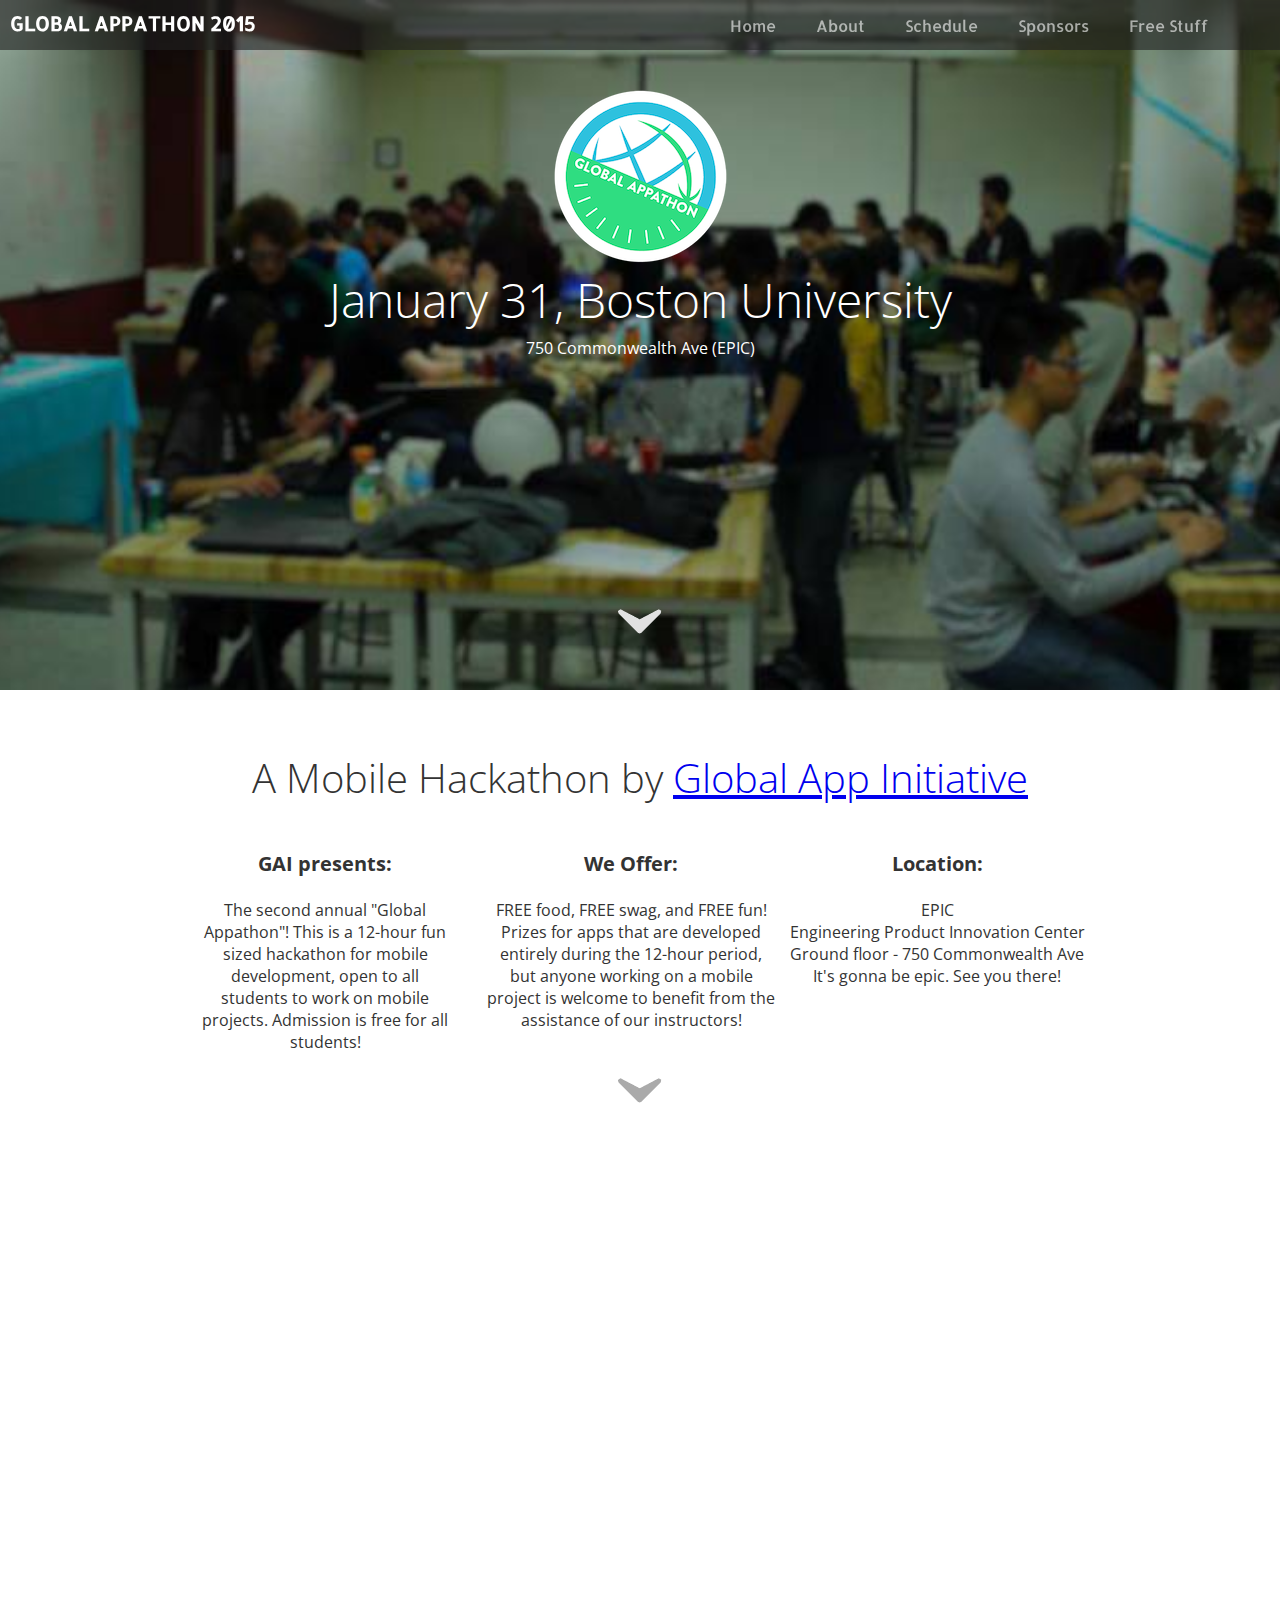
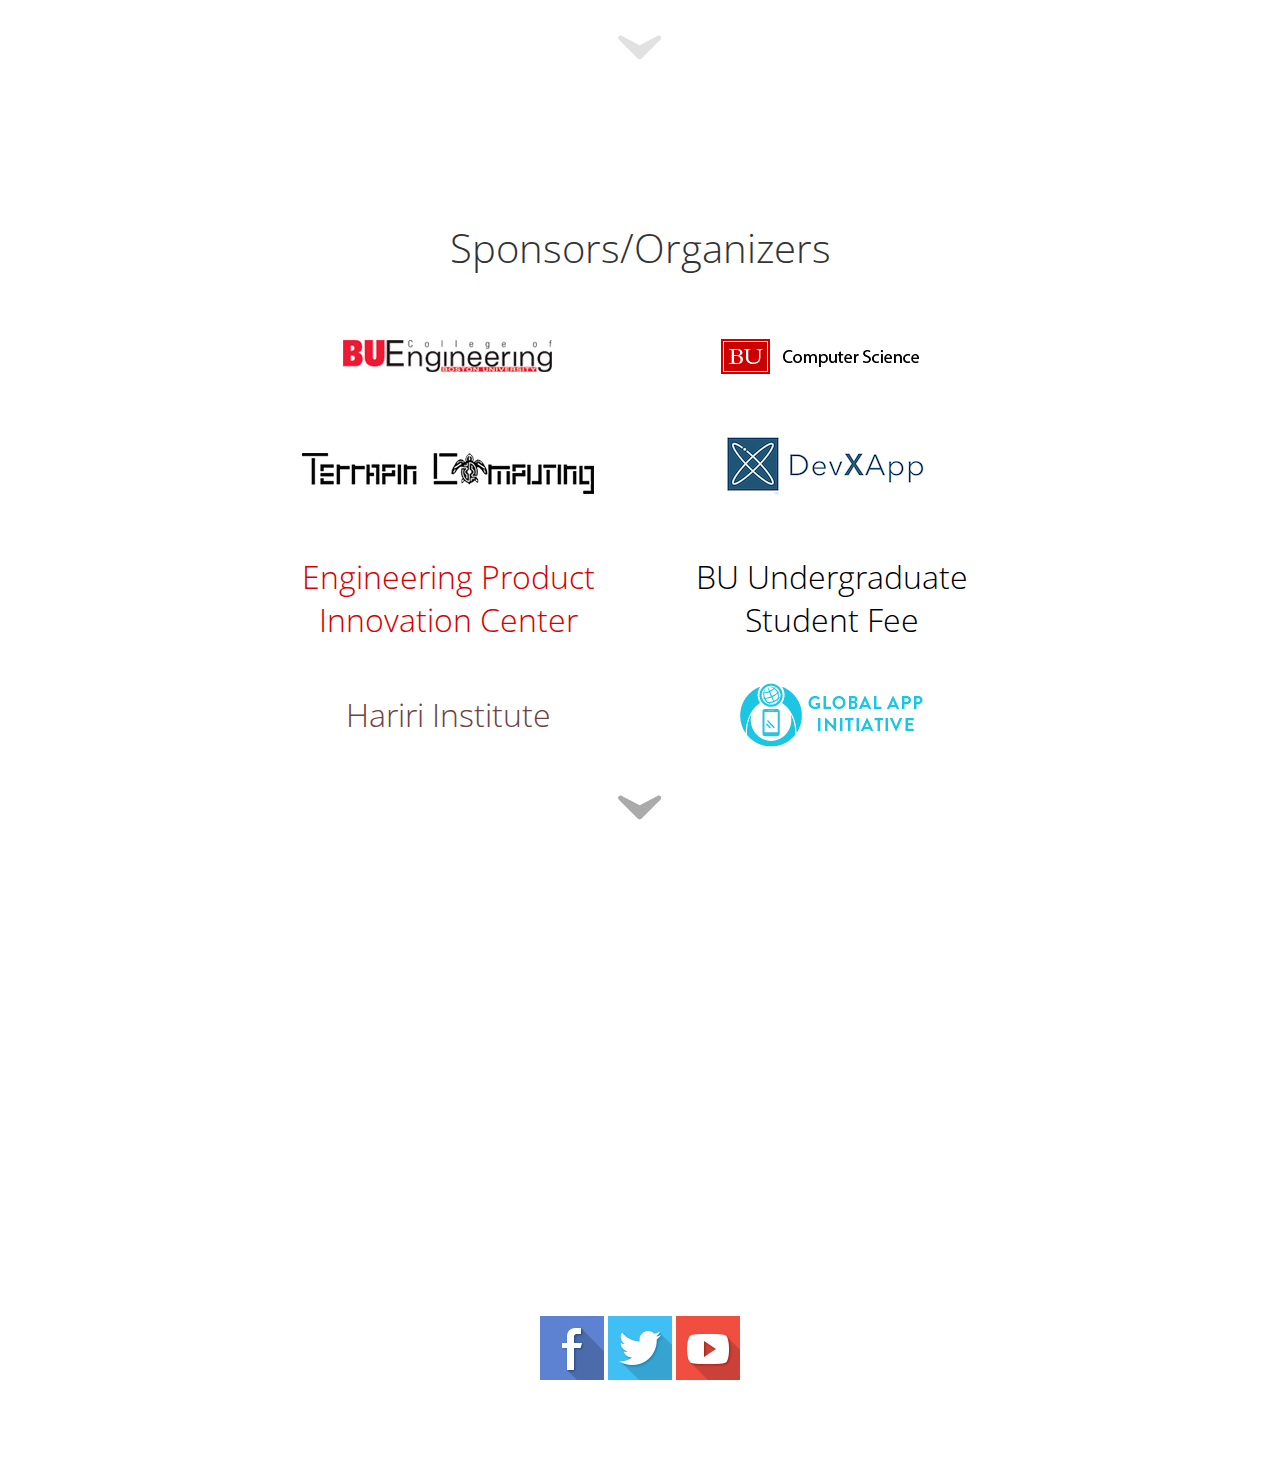
<file: oldSite/index.html>
<!DOCTYPE html>
<html lang="en">
 	<head>
	   <meta http-equiv="Content-Type" content="text/html; charset=utf-8" />
       <title>Global Appathon 2015</title>
	   <meta name="viewport" content="width=device-width, initial-scale=1.0">
       <link rel="stylesheet" href="css/styles.css"/>
	   <script type="text/javascript" src="js/jquery-1.10.2.min.js"></script>
       <link href='http://fonts.googleapis.com/css?family=Allerta' rel='stylesheet' type='text/css'>
	   <link href='http://fonts.googleapis.com/css?family=Open+Sans' rel='stylesheet' type='text/css'>
	   <link href='http://fonts.googleapis.com/css?family=Aldrich' rel='stylesheet' type='text/css'>
	   <link href='http://fonts.googleapis.com/css?family=Open+Sans:700' rel='stylesheet' type='text/css'>
	   <link href='http://fonts.googleapis.com/css?family=Open+Sans:300' rel='stylesheet' type='text/css'>
	   <link rel="icon" href="img/favicon.png" type="image/x-icon" />
		<script>
   
		<!----- JQUERY FOR SLIDING NAVIGATION --->   
		$(document).ready(function() {
		  $('a[href*=#]').each(function() {
		    if (location.pathname.replace(/^\//,'') == this.pathname.replace(/^\//,'')
		    && location.hostname == this.hostname
		    && this.hash.replace(/#/,'') ) {
		      var $targetId = $(this.hash), $targetAnchor = $('[name=' + this.hash.slice(1) +']');
		      var $target = $targetId.length ? $targetId : $targetAnchor.length ? $targetAnchor : false;
		       if ($target) {
		         var targetOffset = $target.offset().top;

		<!----- JQUERY CLICK FUNCTION REMOVE AND ADD CLASS "ACTIVE" + SCROLL TO THE #DIV--->   
		         $(this).click(function() {
		            $("#nav li a").removeClass("active");
		            $(this).addClass('active');
		           $('html, body').animate({scrollTop: targetOffset}, 400);
		           return false;
		         });
		      }
		    }
		  });

		});


		</script>

		<script>
		  (function(i,s,o,g,r,a,m){i['GoogleAnalyticsObject']=r;i[r]=i[r]||function(){
		  (i[r].q=i[r].q||[]).push(arguments)},i[r].l=1*new Date();a=s.createElement(o),
		  m=s.getElementsByTagName(o)[0];a.async=1;a.src=g;m.parentNode.insertBefore(a,m)
		  })(window,document,'script','//www.google-analytics.com/analytics.js','ga');

		  ga('create', 'UA-50073047-1', 'globalappathon.org');
		  ga('send', 'pageview');
		</script>

	</head>

	<body>
		<div id="container">
		<header id="header">
		<div id="logo"><a href="">GLOBAL APPATHON 2015</a></div>
		<nav id="nav">
			<ul>
			<li><a href="#home" title="Home">Home</a></li>
			<li><a href="#about" title="About">About</a></li>
			<li><a href="#schedule" title="Schedule">Schedule</a></li>
			<li><a  href="#sponsors" title="Sponsors">Sponsors</a></li>
			<li><a href="#prizes" title="Prizes">Free Stuff</a></li>
			</ul>
		</nav> <!--end nav-->
		</header> <!--end header-->

		<div id="home">
		    <img src="img/logo2.png" alt="Global Appathon Logo">
		    <div>
			   <span class="date">January 31, Boston University</span>
			   <h3>750 Commonwealth Ave (EPIC)</h3>
		    </div>
		    <!--Eventbrite-->
		    <div style="width:80%; text-align:left; margin: 10px auto;" ><iframe  src="https://www.eventbrite.com/tickets-external?eid=15007192918&ref=etckt" frameborder="0" height="214" width="100%" vspace="0" hspace="0" marginheight="5" marginwidth="5" scrolling="no" allowtransparency="true"></iframe><div style="font-family:Helvetica, Arial; font-size:10px; padding:5px 0 5px; margin:2px; width:100%; text-align:left;" ></div></div>
			<!--down arrow-->
			<a href="#about" title="About"><img src="img/down_arrow.png"></a>
	    </div> <!--end home div-->

		<div id="about">
			<h2>A Mobile Hackathon by <a href="http://globalappinitiative.org/">Global App Initiative</a></h2>
			<div class="col">
            <div class="col-1">
		    <h3><span class="heading">GAI presents: </span></br></br>
		    	The second annual "Global Appathon"! This is a 12-hour fun sized hackathon for mobile development, open to all students to work on mobile projects. Admission is free for all students! </h3>
		    </div><!--end col-1 div-->

		    <div class="col-2">
			<h3><span class="heading">We Offer:</span></br></br>
			FREE food, FREE swag, and FREE fun! 
			Prizes for apps that are developed entirely during the 12-hour period, but anyone working on a mobile project is welcome to benefit from the assistance of our instructors!</h3>
			</div><!--end end col-2 div-->

			<div class="col-3">
			<h3><span class="heading">Location:</span></br></br>
			EPIC</br>Engineering Product Innovation Center</br>Ground floor - 750 Commonwealth Ave
			</br>It's gonna be epic. See you there!
			</h3>
			</div><!--end col-3 div-->
			<!--down arrow-->
			<div class="clear"><a href="#schedule" title="Schedule"><img src="img/down_arrow_dark.png"></a></div>
		</div><!--end col div-->
		</div><!--end about div-->

	    <div id="schedule">
	   		<h2>Schedule</h2>
		    <div class="wrapper_schedule">
		       <h3>9:30 AM Registration in EPIC</br>
				10:00 AM Kickoff Speech</br>
				10:15 AM Break Up Into Teams</br>
				12:00 PM Project Raffle</br>
				5:00 PM Project Raffle</br>
				9:30 PM Judging Starts</br>
				10:00 PM Prizes Announced</h3>
	    	</div> <!--end wrapper_schedule div-->
			<div id="schedule-padding"><a href="#sponsors" title="Sponsors"><img src="img/down_arrow.png"></a></div>
	    </div> <!--end schedule div-->

		<div id="sponsors">
			<h2>Sponsors/Organizers</h2>
			<div class="col">
			    <div class="col-1-2">
				    <a href="https://www.bu.edu/eng/" title="BU Department of Engineering" target="_blank"><img src="img/eng.gif"></a>
			    </div><!--end col-1-2 div-->
			    <div class="col-2-2">
				    <a href="http://www.bu.edu/cs/" title="BU Department of Computer Science" target="_blank"><img src="img/compsci.png"></a>
			    </div><!--end col-2-2 div-->
			</div><!--end col div-->

			</br>

			<div class="col">
			    <div class="col-1-2">
			    	</br>
				    <a href="http://terrapincomputing.com/" title="Terrapin Computing" target="_blank"><img src="img/terrapin.png"></a>
			    </div><!--end col-1-2 div-->
			    <div class="col-2-2">
				    <a href="http://www.devxapp.com/" title="DevXApp" target="_blank"><img src="img/devxapp.jpg"></a>
			    </div><!--end col-2-2 div-->
			</div><!--end col div-->
			
			</br>

			<div class="col">
			    <div class="col-1-2">
				    <a href="http://www.bu.edu/eng/current-students/epic/" title="EPIC" target="_blank"><span class="epic">Engineering Product Innovation Center</span></a>
			    </div><!--end col-1-2 div-->
			    <div class="col-2-2">
					<a href="http://www.bu.edu/studentaccountingservices/your-bill/tuition-fees/" title="BU Undergrad Fee" target="_blank"><span class="undergradfee">BU Undergraduate Student Fee</span></a>
				</div><!--end col-2-2 div-->
			</div><!--end col div-->

			<div class="col">
			    <div class="col-1-2">
				    </br><a href="http://www.bu.edu/hic/" title="Hariri Institute" target="_blank"><span class="hariri">Hariri Institute</span></a>
			    </div><!--end col-1-2 div-->
			    <div class="col-2-2">
					<a href="http://globalappinitiative.org/" title="Global App Initative" target="_blank"><img src="img/GAI_sponsor.png"></a>
				</div><!--end col-2-2 div-->
			</div><!--end col div-->

			<a href="#prizes" title="prizes"><img src="img/down_arrow_dark.png"></a></div>
			</br>
			</br>

	    </div> <!--end sponsors div-->

		<div id="prizes">
			<h2>Free Stuff</h2>
           	<div class="wrapper_prizes col">
			    <div class="col-1">
				    <h3><span class="heading">Prize Categories:</span> </br></br>
					1) Best App</br>
					2) Best New App</br>
					3) Best Improved App </br>
					4) Best UX Design</br>
					</h3>
			    </div><!--end col-1 div-->

			    <div class="col-2">
					<h3>
					<h3>
  					<span class="heading">FREE Swag:</span></br></br>
 					GAI Stickers</br>
 					Face Paint and Balloons</br>
 					Trophies & Certificates (Prize)</br>
  					</h3>
				</div><!--end col-2 div-->

				<div class="col-3">
					<h3><span class="heading">FREE Food:</span></br></br>
					Morning snacks,</br>
					 lunch and dinner</br>
					sodas and water provided</h3>
					</h3>
				</div><!--end col-3 div-->

			</div><!--end wrapper_prizes div-->

			<div class="clear social-links">
			</br></br></br></br>
			    <a href="https://www.facebook.com/groups/globalapps/" target="_blank"><img src="img/fb.png"></a>
			    <a href="https://twitter.com/GlobalAppsBU" target="_blank"><img src="img/twitter.png"></a>
			    <a href="https://www.youtube.com/user/GlobalAppInitiative" target="_blank"><img src="img/youtube.png"></a>
			</div><!--end clear, social-links divs-->
			</br>
		    <h3>© 2015 Global App Initiative</h3>
	    </div> <!--end prizes div-->
		</div> <!--end container div-->
	</body>
</html>
</file>
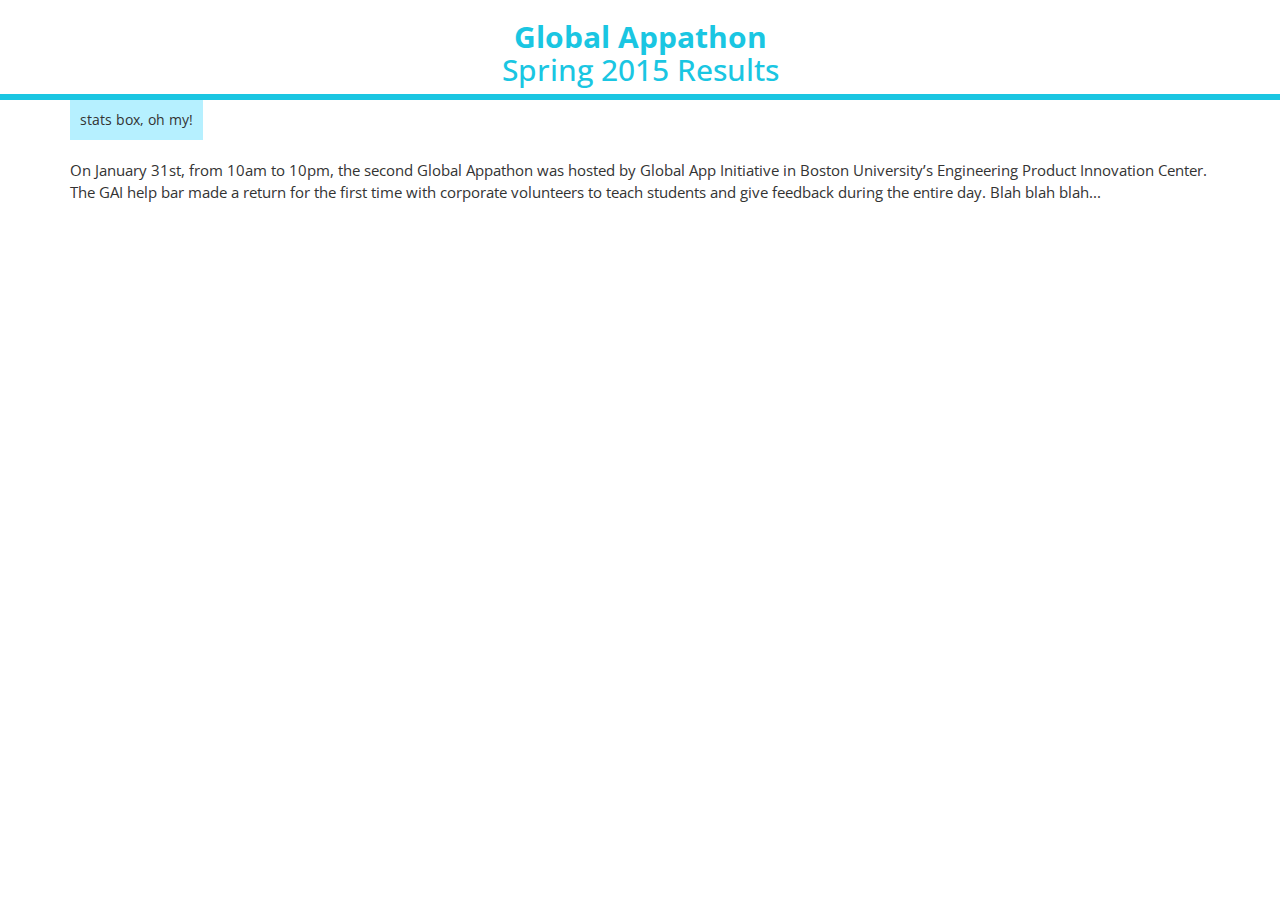
<file: hack2015.html>
<!DOCTYPE html>
<html lang="en">
<head>
	<meta charset = "UTF-8">
	<title>Global Appathon 2015 Review</title>
	<meta name="viewport" content="width=device-width, initial-scale=1">
	<link href='http://fonts.googleapis.com/css?family=Open+Sans:300' rel='stylesheet' type='text/css'>
	<link rel="icon" href="img/favicon.png" type="image/x-icon" />
	<link rel="stylesheet" href="css/bootstrap.min.css">
	<link rel="stylesheet" href="css/style2014.css">
</head>
<body>
	<div class="container-fluid banner">
		<div class="row">
			<div class="col-xs-12 text-center">
				<h2><b>Global Appathon</b><br>Spring 2015 Results</h2></div>
			<br>
		</div>
	</div>
	<div class="container content">
	
		<div>
			<span style="float:left; background-color:#B6F0FF; padding: 10px 10px"><div>
				stats box, oh my!
			</div>
			</span>
			<span style="float: right;"><div>
				<br>
				<p>On January 31st, from 10am to 10pm, the second Global Appathon was hosted by Global App Initiative in Boston University’s Engineering Product Innovation Center. The GAI help bar made a return for the first time with corporate volunteers to teach students and give feedback during the entire day. Blah blah blah...
				</p>
			</div>
			</span>
		</div>
	</div>
</body>
	<script src="js/jquery-1.10.2.min.js"></script>
	<script src="js/bootstrap.min.js"></script>
</html>
</file>
<file: oldSite/css/styles.css>
body{
	margin: 0;
	padding: 0;
	width: 100%;
	background-color: #FFF;
}

h1 {
    font-family:"Allerta";
	font-weight:normal;
	font-size: 55px;
	text-align: center;
	color: #fff;
	margin: 0;
	padding: 0;
}

h2 {
   font-family:"Open Sans";
   font-weight: 300;
   font-size: 40px;
   text-align: center;
   margin: 0;
   padding: 0 0 40px 0;
}

h3 {
   font-family: "Open Sans";
   font-weight: normal;
   font-size: 16px;
   text-align: center;
   margin: 5px 0;
   padding: 0;
}


.center { margin: 0 auto; }
.content{ margin: 0 auto; width: 960px; }


#header {
	width: 100%;
	background: url('../img/header-bg.png');
	height: 50px;
	position: fixed;
	z-index: 2;
}

#nav { width: 600px; float: right; margin-top: 5px;}
#logo a { color: #fff; text-decoration: none; float: left; font-size: 20px; margin: 10px 0 0 10px;  color: #fff; font-family:"Allerta"; font-weight: bold; }
#nav ul{
	list-style: none;
	display: block;
	margin: 0 auto;
}

#nav li{
	z-index: 2;
	margin: 10px 10px;
	float: left;
	padding-right: 20px;
}

#nav li a { color: #fff; opacity:0.6; font-size: 16px; text-decoration: none; font-family: 'Allerta'; }
#nav li a.active { color: #fff; opacity:1; border-bottom: 2px solid #fff; }
#nav li a:hover { color: #fff; opacity:1;  }


#home, #about{ width: 100%; }
#home{
	background:url('../img/slide1.jpg') 50% 0 no-repeat fixed;
	color: #fff;
	height: 600px;
	margin: 0;
	padding: 90px 0 0 0;
	background-size: cover;
	text-align: center;
}

.date{
   font-family:"Open Sans";
   font-weight: 300;
   font-size: 48px;
   text-align: center;
}

#about{
	width: 900px;
	background-color: #FFF;
	color: #333333;
	height: 250px;
	margin: 0 auto;
	overflow: hidden;
	padding: 60px 0 160px 0;
	text-align: center;
}

#about .heading {
	font-size: 20px;
	font-weight: bold;
}

.clear {
		padding-top: 20px;
	    clear:both;

}

#schedule{
	background: url('../img/slide3.jpg') 50% 0 no-repeat fixed;
	color: #fff;
	height: 490px;
	padding: 90px 0 0 0;
	background-size: cover;
	line-height: 250%;
	text-align: center;
}

.wrapper_schedule {
	width: 240px;
	margin: 0 auto;
	padding-left: 40px;
	text-align: left;
}

#schedule h3 {
	text-align: left;

}

#schedule-padding {
	padding-top: 15px;
}

#sponsors{
	background-color: #FFF;
	color: #333333;
	height: 550px;
	padding: 80px 0;
	text-align: center;
}

#sponsors a {
	text-decoration: none;
	color:#05B8CC;
}

#sponsors a .hariri{
	text-decoration: none;
	color:#6F4242;
}

#sponsors a .epic{
	text-decoration: none;
	color:#D80000;
}

#sponsors a .undergradfee{
	text-decoration: none;
	color:#000;
}

#sponsors a:visited .hariri{ text-decoration: none; color:#6F4242; }

#sponsors a:visited .epic{ text-decoration: none; color:#D80000; }

#sponsors a:visited .gai{ text-decoration: none; color:#05B8CC; }

#sponsors a:visited .undergradfee{ text-decoration: none; color:#000; }

.epic {
	font-family: "Open Sans";
	font-size: 32px;
	font-weight: 300;
}

.undergradfee {
	font-family: "Open Sans";
	font-size: 32px;
	font-weight: 300;
}


.hariri {
	font-family: "Open Sans";
	font-size: 32px;
	font-weight: 300;
}

.gai {
	font-family: "Open Sans";
	font-size: 32px;
	font-weight: 300;
}

#prizes{
	background: url(../img/slide5.jpg) 50% 0 no-repeat fixed;
	height: 430px;
	margin: 0 auto;
	padding: 80px 0;
	color: #fff;
	background-size: cover;
}

#prizes .heading {
	font-size: 24px;
	font-family: "Open Sans";
}

#prizes h3 {
	font-size: 18px;
}

.wrapper_prizes {
	width: 1100px;
	margin: 0 auto;
}
#about .col .col-1 { float:left; width:28%; margin-left: 1% }
#about .col .col-2 { float:left; width:32%; margin-left: 4% }
#about .col .col-3 { float:right; width:34%; margin-left: 1% }

#prizes .col .col-1 { float:left; width:30%;  margin-left: 7% }
#prizes .col .col-2 { float:left; width:24%;  }
#prizes .col .col-3 { float:left; width:30%; }

/*Two column div*/
.col .col-1-2 { float:left; width:30%; padding: 0 0 0 20%; height: 120px;}
.col .col-2-2 { float:left; width:30%; padding: 0 20% 0 0; height: 120px;}

.social-links {
	text-align: center;
}

@media all and (max-width: 1000px) {
  #logo { display: none; }
}
</file>
<file: css/style2014.css>
*{
	font-family:'Open Sans';
}

p, h5{
	font-size:1.1em;
}

h3{
	padding:10px;
}
.banner{
	height:100px;
	border-bottom:#1AC6E2 6px solid;
	vertical-align: middle;
	color:#1AC6E2;
}

.banner-img{
	height:90px;
	width:auto;
}

.prize-pic{
	width:50%;
	height:auto;
	padding:10px;
}

.logo{
	min-width:100px;
}

.awards{
	min-height:50px;
}

.carousel{
	margin: 0 15% 5% 15%;
}

.social-links-bar{
	top: 100px; bottom:10; left:0; right:0;
	text-align: center;
}

.social-links-bar p{
	margin-top: 10px;
}

.social-links{
	height:45px;
	padding:0 10px 0 10px;
}

.pasthack{
	margin-left: auto ;
	margin-right: auto ;
	width: 300px;
	height:auto;
	background-color:#00dd8c;
	border-radius: 6px;
	z-index:7;
	color:#FFFFFF;
}
</file>
